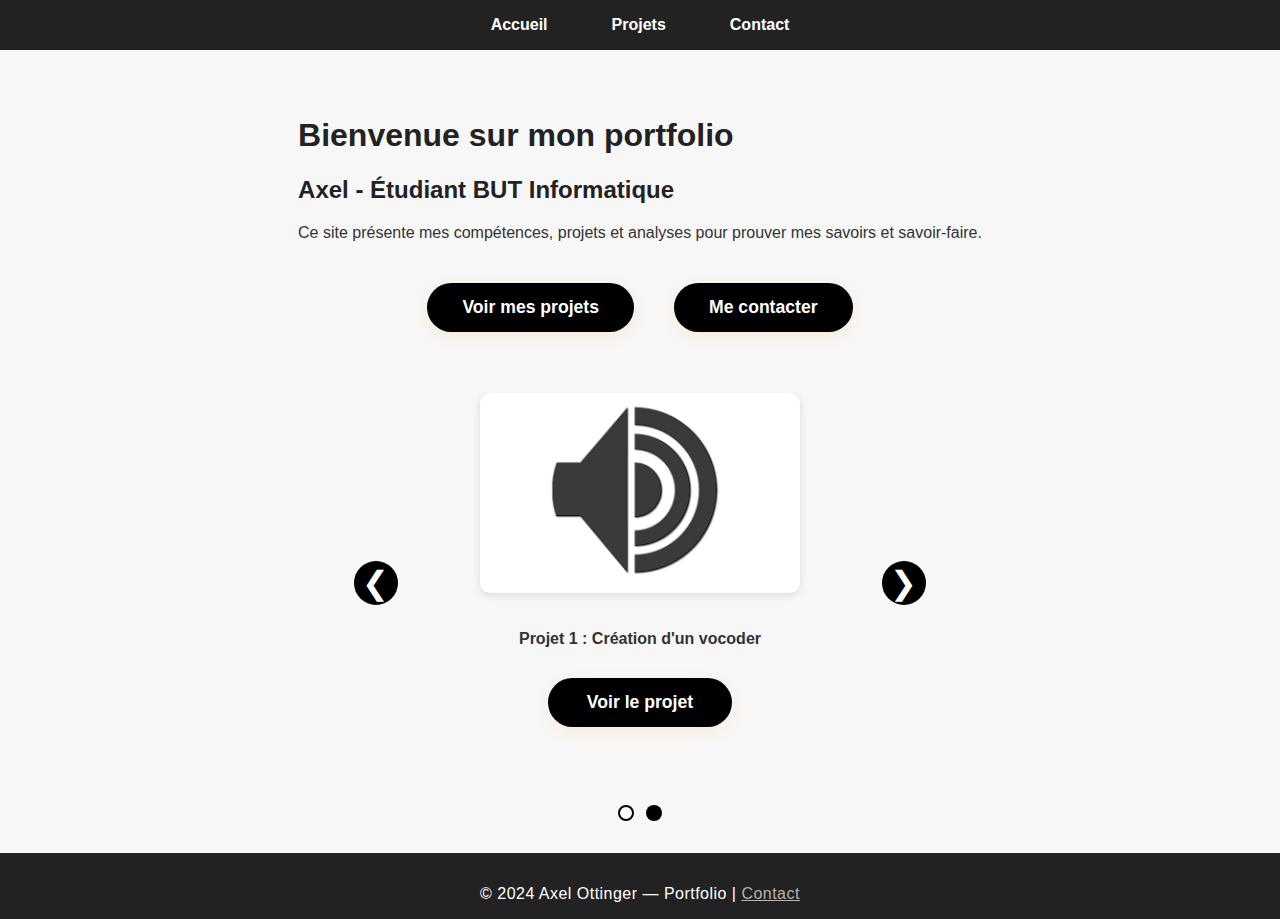
<file: index.html>
<!DOCTYPE html>
<html lang="fr">
<head>
    <meta charset="UTF-8">
    <title>Portfolio OTTINGER Axel</title>
    <link rel="stylesheet" href="style.css">
    <link rel="icon" type="image/png" href="image/logo.png">
</head>
<body>
    <!-- Barre de menu flottante -->
    <nav class="navbar">
        <ul>
            <li><a href="index.html">Accueil</a></li>
            <li><a href="projets/projets.html">Projets</a></li>
            <li><a href="contact.html">Contact</a></li>
        </ul>
    </nav>

    <!-- Section Accueil -->
    <section id="accueil" class="section">
        <h1>Bienvenue sur mon portfolio</h1>
        <h2>Axel - Étudiant BUT Informatique</h2>
        <p>Ce site présente mes compétences, projets et analyses pour prouver mes savoirs et savoir-faire.</p>
        <div class="accueil-liens">
            <a class="btn" href="projets/projets.html">Voir mes projets</a>
            <a class="btn" href="contact.html">Me contacter</a>
        </div>
        <!-- Carrousel des projets -->
        <div class="carousel-container">
            <button class="carousel-btn" id="carousel-prev">&#10094;</button>
            <div class="carousel" id="carousel">
                <div class="carousel-item active" data-link="projets/projet3.html">
                    <img src="image/projet3.png" alt="Projet 1">
                    <h4>Projet 1 : Création d'un vocoder</h4>
                    <button class="btn carousel-project-btn">Voir le projet</button>
                </div>
                <div class="carousel-item" data-link="projets/projet5.html">
                    <img src="image/puissance.jpeg" alt="Projet 2">
                    <h4>Projet 2 : PuissanceX avec interface et robot</h4>
                    <button class="btn carousel-project-btn">Voir le projet</button>
                </div>
            </div>
            <button class="carousel-btn" id="carousel-next">&#10095;</button>
        </div>
        <!-- Boutons d'accès direct aux projets dans le carrousel -->
        <div class="carousel-buttons">
            <button class="carousel-dot active" data-index="0" onclick="goToSlide(0)"></button>
            <button class="carousel-dot" data-index="1" onclick="goToSlide(1)"></button>
        </div>
    </section>
    <script>
        // Carrousel JS avec effet slide
        const items = document.querySelectorAll('.carousel-item');
        const dots = document.querySelectorAll('.carousel-dot');
        const carousel = document.getElementById('carousel');
        let current = 0;
        let isSliding = false;

        function slideTo(next, direction) {
            if (isSliding || next === current) return;
            isSliding = true;
            const currentItem = items[current];
            const nextItem = items[next];

            // Prépare la prochaine carte pour le slide
            nextItem.classList.add('sliding', direction === 'left' ? 'from-right' : 'from-left');
            nextItem.style.display = 'flex';

            // Lance l'animation de la carte actuelle
            currentItem.classList.add('sliding', direction === 'left' ? 'to-left' : 'to-right');

            setTimeout(() => {
                // Nettoie les classes et affiche la nouvelle carte
                currentItem.classList.remove('active', 'sliding', 'to-left', 'to-right');
                currentItem.style.display = 'none';
                nextItem.classList.remove('sliding', 'from-left', 'from-right');
                nextItem.classList.add('active');
                dots[current].classList.remove('active');
                dots[next].classList.add('active');
                current = next;
                isSliding = false;
            }, 400); // Durée de l'animation CSS
        }

        document.getElementById('carousel-next').onclick = () => {
            if (isSliding) return;
            const next = (current + 1) % items.length;
            slideTo(next, 'left');
        };
        document.getElementById('carousel-prev').onclick = () => {
            if (isSliding) return;
            const next = (current - 1 + items.length) % items.length;
            slideTo(next, 'right');
        };
        function goToSlide(idx) {
            if (isSliding || idx === current) return;
            slideTo(idx, idx > current ? 'left' : 'right');
        }

        // Boutons "Voir le projet" dans le carrousel
        document.querySelectorAll('.carousel-project-btn').forEach((btn, idx) => {
            btn.addEventListener('click', function() {
                const link = items[idx].getAttribute('data-link');
                if (link) window.location.href = link;
            });
        });

        // Initialisation : cacher toutes les cartes sauf la première
        items.forEach((item, idx) => {
            if (idx !== 0) item.style.display = 'none';
        });
    </script>
    <footer>
        © 2024 Axel Ottinger — Portfolio | <a href="mailto:axelottinger1@gmail.com">Contact</a>
    </footer>
</body>
</html>
</file>
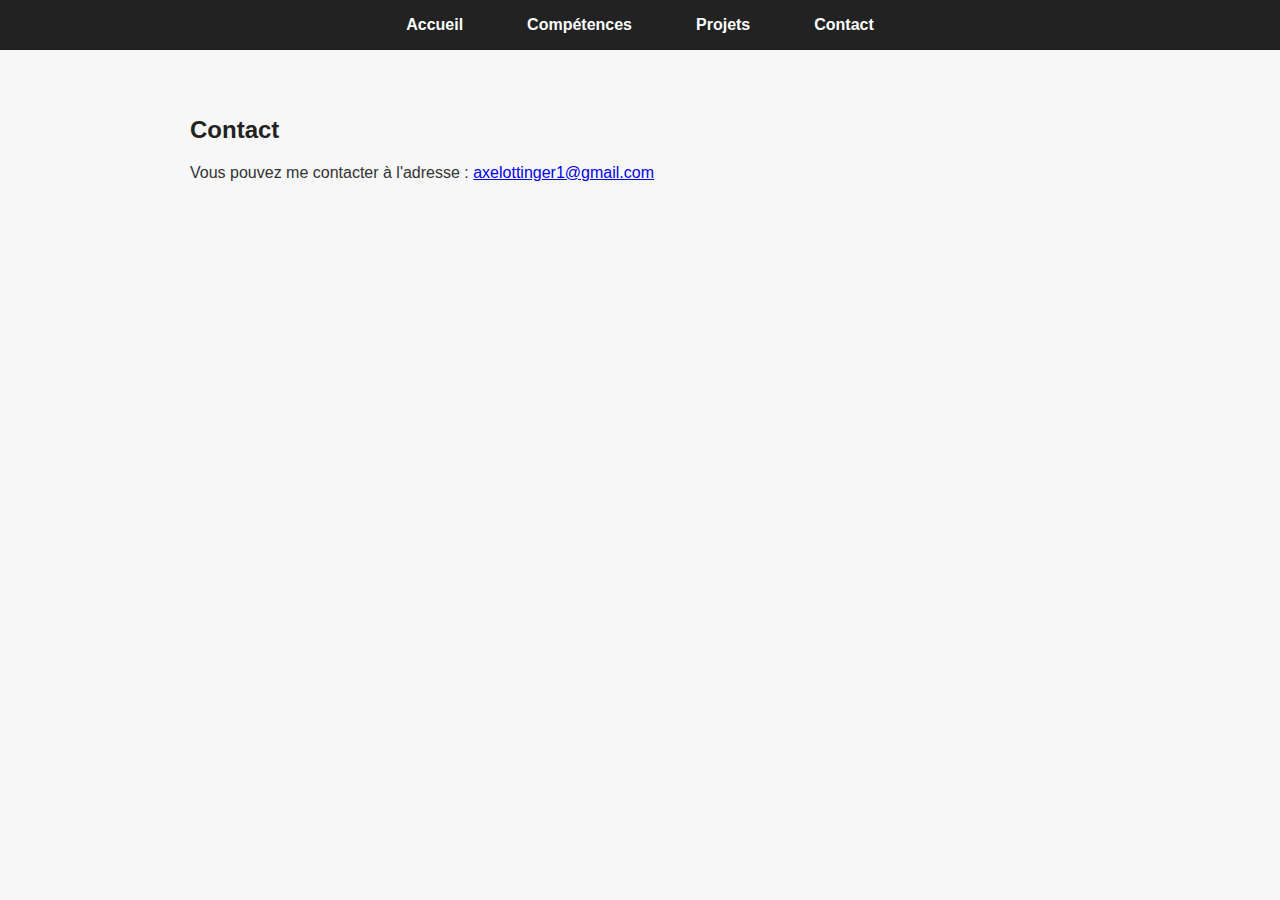
<file: portfolio/contact.html>
<!DOCTYPE html>
<html lang="fr">
<head>
    <meta charset="UTF-8">
    <title>Contact - Portfolio Axel</title>
    <link rel="stylesheet" href="style.css">
</head>
<body>
    <nav class="navbar">
        <ul>
            <li><a href="index.html">Accueil</a></li>
            <li><a href="competences.html">Compétences</a></li>
            <li><a href="projets/projets.html">Projets</a></li>
            <li><a href="contact.html">Contact</a></li>
        </ul>
    </nav>
    <section id="contact" class="section">
        <h2>Contact</h2>
        <p>Vous pouvez me contacter à l'adresse : <a href="mailto:axelottinger1@gmail.com">axelottinger1@gmail.com</a></p>
    </section>
</body>
</html>
</file>
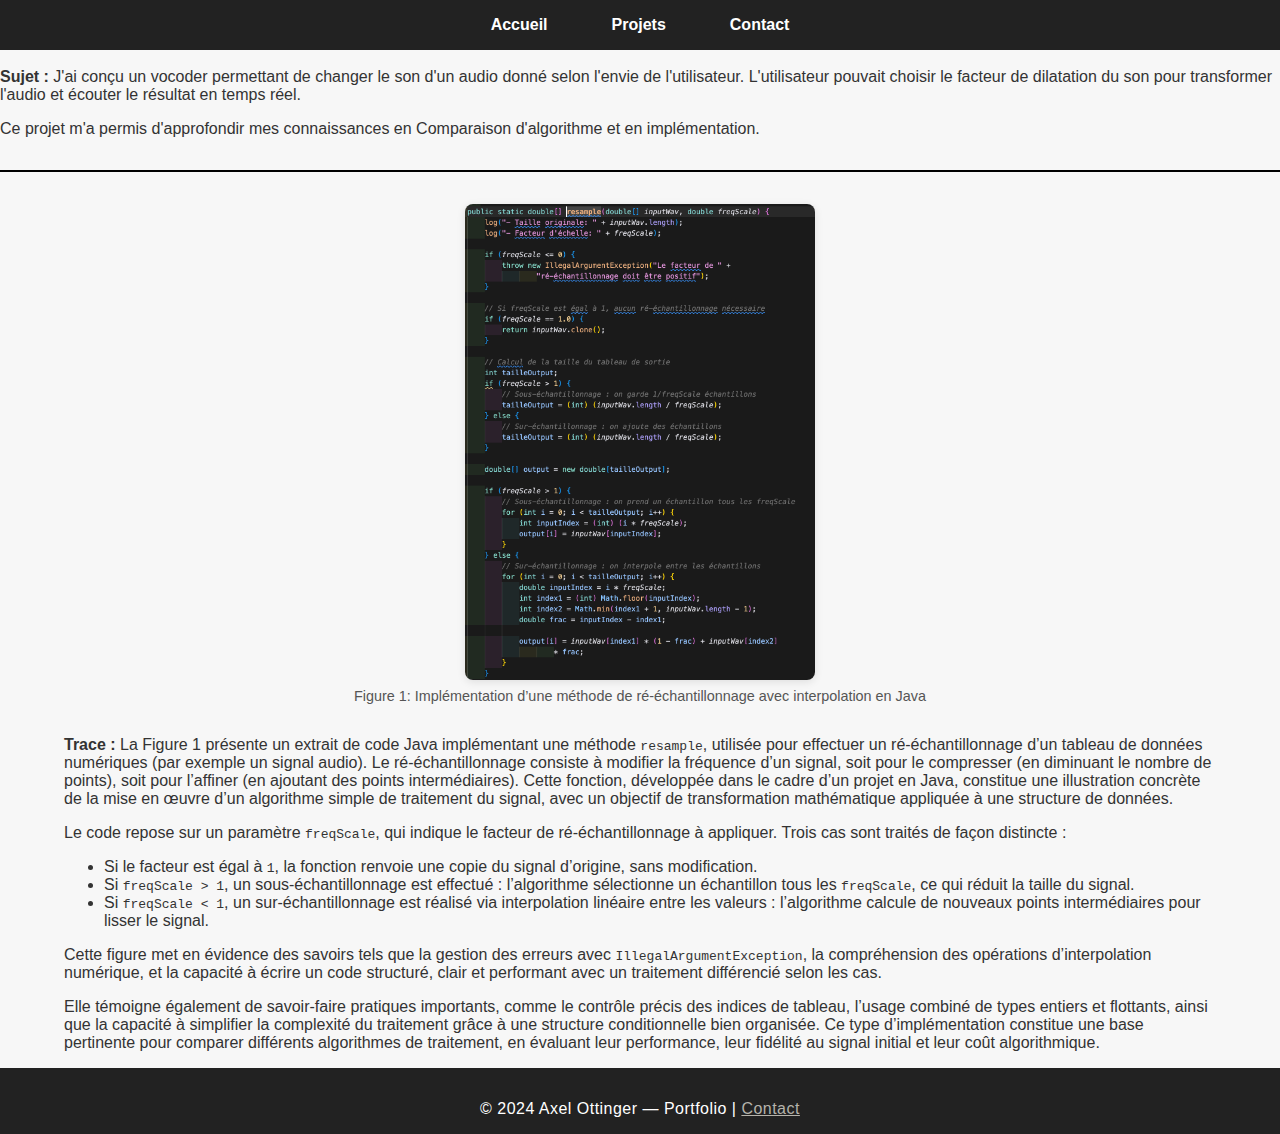
<file: projets/projet3.html>
<!DOCTYPE html>
<html lang="fr">
<head>
    <meta charset="UTF-8">
    <title>Projet 1 : Création d'un vocoder - Portfolio Axel</title>
    <link rel="stylesheet" href="../style.css">
    <link rel="icon" type="image/png" href="../image/logo.png">
</head>
<body>
    <nav class="navbar">
        <ul>
            <li><a href="../index.html">Accueil</a></li>
            <li><a href="projets.html">Projets</a></li>
            <li><a href="../contact.html">Contact</a></li>
        </ul>
    </nav>
    <section class="projet-section">
        <h2>Projet 1 : Création d'un vocoder</h2>
        <div class="texte">
            <p>
                <strong>Sujet :</strong> J'ai conçu un vocoder permettant de changer le son d'un audio donné selon l'envie de l'utilisateur. L'utilisateur pouvait choisir le facteur de dilatation du son pour transformer l'audio et écouter le résultat en temps réel.
            </p>
            <p>
                Ce projet m'a permis d'approfondir mes connaissances en Comparaison d'algorithme et en implémentation.
            </p>
            <hr class="separateur">
            <div class="figure">
                <img src="images/projet3/figure1.png" alt="Figure 1" />
                <figcaption>Figure 1: Implémentation d’une méthode de ré-échantillonnage avec interpolation en Java </figcaption>
                <div class="trace">
                    <p>
                        <strong>Trace :</strong> La Figure 1 présente un extrait de code Java implémentant une méthode <code>resample</code>, utilisée pour effectuer un ré-échantillonnage d’un tableau de données numériques (par exemple un signal audio). Le ré-échantillonnage consiste à modifier la fréquence d’un signal, soit pour le compresser (en diminuant le nombre de points), soit pour l’affiner (en ajoutant des points intermédiaires). Cette fonction, développée dans le cadre d’un projet en Java, constitue une illustration concrète de la mise en œuvre d’un algorithme simple de traitement du signal, avec un objectif de transformation mathématique appliquée à une structure de données.
                    </p>
                    <p>
                        Le code repose sur un paramètre <code>freqScale</code>, qui indique le facteur de ré-échantillonnage à appliquer. Trois cas sont traités de façon distincte :
                        <ul>
                            <li>Si le facteur est égal à <code>1</code>, la fonction renvoie une copie du signal d’origine, sans modification.</li>
                            <li>Si <code>freqScale &gt; 1</code>, un sous-échantillonnage est effectué : l’algorithme sélectionne un échantillon tous les <code>freqScale</code>, ce qui réduit la taille du signal.</li>
                            <li>Si <code>freqScale &lt; 1</code>, un sur-échantillonnage est réalisé via interpolation linéaire entre les valeurs : l’algorithme calcule de nouveaux points intermédiaires pour lisser le signal.</li>
                        </ul>
                    </p>
                    <p>
                        Cette figure met en évidence des savoirs tels que la gestion des erreurs avec <code>IllegalArgumentException</code>, la compréhension des opérations d’interpolation numérique, et la capacité à écrire un code structuré, clair et performant avec un traitement différencié selon les cas.
                    </p>
                    <p>
                        Elle témoigne également de savoir-faire pratiques importants, comme le contrôle précis des indices de tableau, l’usage combiné de types entiers et flottants, ainsi que la capacité à simplifier la complexité du traitement grâce à une structure conditionnelle bien organisée. Ce type d’implémentation constitue une base pertinente pour comparer différents algorithmes de traitement, en évaluant leur performance, leur fidélité au signal initial et leur coût algorithmique.
                    </p>
                </div>
            </div>
        </div>
    </section>
    <footer>
        © 2024 Axel Ottinger — Portfolio | <a href="mailto:axelottinger1@gmail.com">Contact</a>
    </footer>
</body>
</html>
</file>
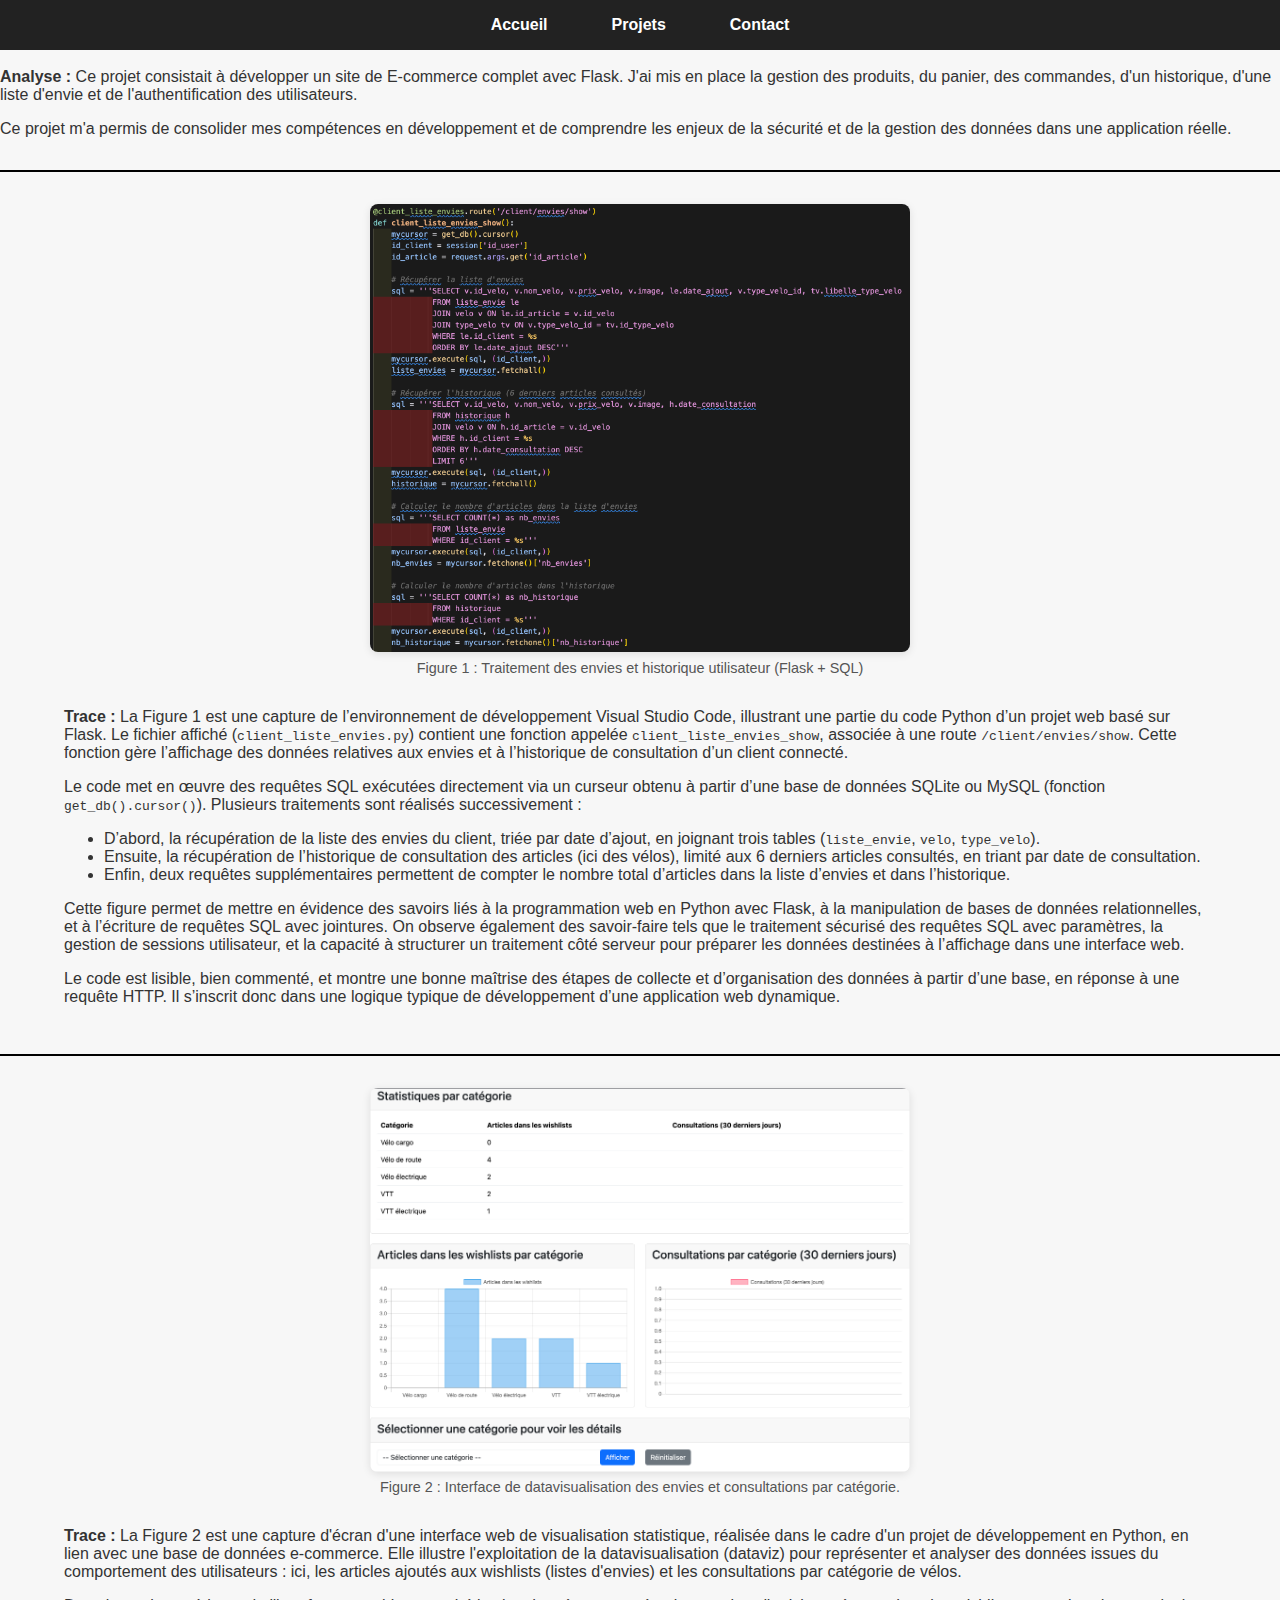
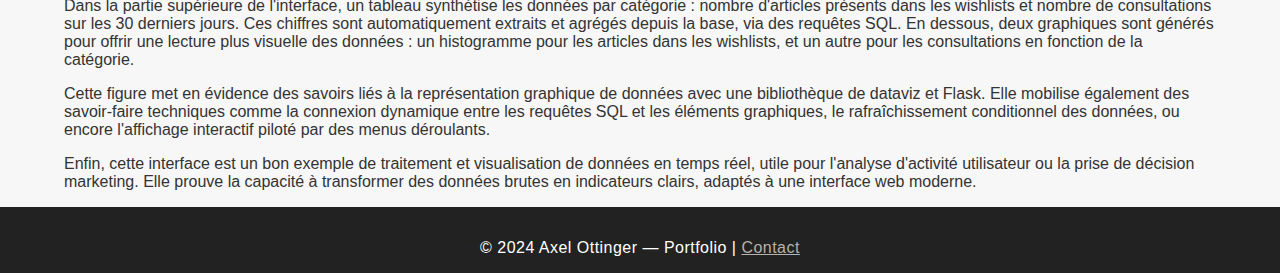
<file: projets/projet4.html>
<!DOCTYPE html>
<html lang="fr">
<head>
    <meta charset="UTF-8">
    <title>Projet 3 : Site de E-commerce en Flask - Portfolio Axel</title>
    <link rel="stylesheet" href="../style.css">
    <link rel="icon" type="image/png" href="images/logo.png">
</head>
<body>
    <nav class="navbar">
        <ul>
            <li><a href="../index.html">Accueil</a></li>
            <li><a href="projets.html">Projets</a></li>
            <li><a href="../contact.html">Contact</a></li>
        </ul>
    </nav>
    <section class="projet-section">
        <h2>Projet 3 : Site de E-commerce en Flask</h2>
        <div class="texte">
            <p>
                <strong>Analyse :</strong> Ce projet consistait à développer un site de E-commerce complet avec Flask. J'ai mis en place la gestion des produits, du panier, des commandes, d'un historique, d'une liste d'envie et de l'authentification des utilisateurs.
            </p>
            <p>
                Ce projet m'a permis de consolider mes compétences en développement et de comprendre les enjeux de la sécurité et de la gestion des données dans une application réelle.
            </p>
        </div>
        <hr class="separateur">
        <div class="figure">
            <img src="images/projet4/figure1.png" alt="Projet 4 : E-commerce Flask" style="max-width: 540px; width: 100%;" />
            <figcaption>Figure 1 : Traitement des envies et historique utilisateur (Flask + SQL)</figcaption>
            <div class="trace">
                <p>
                    <strong>Trace :</strong> La Figure 1 est une capture de l’environnement de développement Visual Studio Code, illustrant une partie du code Python d’un projet web basé sur Flask. Le fichier affiché (<code>client_liste_envies.py</code>) contient une fonction appelée <code>client_liste_envies_show</code>, associée à une route <code>/client/envies/show</code>. Cette fonction gère l’affichage des données relatives aux envies et à l’historique de consultation d’un client connecté.
                </p>
                <p>
                    Le code met en œuvre des requêtes SQL exécutées directement via un curseur obtenu à partir d’une base de données SQLite ou MySQL (fonction <code>get_db().cursor()</code>). Plusieurs traitements sont réalisés successivement :
                    <ul>
                        <li>D’abord, la récupération de la liste des envies du client, triée par date d’ajout, en joignant trois tables (<code>liste_envie</code>, <code>velo</code>, <code>type_velo</code>).</li>
                        <li>Ensuite, la récupération de l’historique de consultation des articles (ici des vélos), limité aux 6 derniers articles consultés, en triant par date de consultation.</li>
                        <li>Enfin, deux requêtes supplémentaires permettent de compter le nombre total d’articles dans la liste d’envies et dans l’historique.</li>
                    </ul>
                </p>
                <p>
                    Cette figure permet de mettre en évidence des savoirs liés à la programmation web en Python avec Flask, à la manipulation de bases de données relationnelles, et à l’écriture de requêtes SQL avec jointures. On observe également des savoir-faire tels que le traitement sécurisé des requêtes SQL avec paramètres, la gestion de sessions utilisateur, et la capacité à structurer un traitement côté serveur pour préparer les données destinées à l’affichage dans une interface web.
                </p>
                <p>
                    Le code est lisible, bien commenté, et montre une bonne maîtrise des étapes de collecte et d’organisation des données à partir d’une base, en réponse à une requête HTTP. Il s’inscrit donc dans une logique typique de développement d’une application web dynamique.
                </p>
            </div>
        </div>
        <hr class="separateur">
        <div class="figure">
            <img src="images/projet4/figure2.png" alt="Interface de visualisation statistique" style="max-width: 540px; width: 100%;" />
            <figcaption>Figure 2 : Interface de datavisualisation des envies et consultations par catégorie.</figcaption>
            <div class="trace">
                <p>
                    <strong>Trace :</strong> La Figure 2 est une capture d'écran d'une interface web de visualisation statistique, réalisée dans le cadre d'un projet de développement en Python, en lien avec une base de données e-commerce. Elle illustre l'exploitation de la datavisualisation (dataviz) pour représenter et analyser des données issues du comportement des utilisateurs : ici, les articles ajoutés aux wishlists (listes d'envies) et les consultations par catégorie de vélos.
                </p>
                <p>
                    Dans la partie supérieure de l'interface, un tableau synthétise les données par catégorie : nombre d'articles présents dans les wishlists et nombre de consultations sur les 30 derniers jours. Ces chiffres sont automatiquement extraits et agrégés depuis la base, via des requêtes SQL. En dessous, deux graphiques sont générés pour offrir une lecture plus visuelle des données : un histogramme pour les articles dans les wishlists, et un autre pour les consultations en fonction de la catégorie.
                </p>
                <p>
                    Cette figure met en évidence des savoirs liés à la représentation graphique de données avec une bibliothèque de dataviz et Flask. Elle mobilise également des savoir-faire techniques comme la connexion dynamique entre les requêtes SQL et les éléments graphiques, le rafraîchissement conditionnel des données, ou encore l'affichage interactif piloté par des menus déroulants.
                </p>
                <p>
                    Enfin, cette interface est un bon exemple de traitement et visualisation de données en temps réel, utile pour l'analyse d'activité utilisateur ou la prise de décision marketing. Elle prouve la capacité à transformer des données brutes en indicateurs clairs, adaptés à une interface web moderne.
                </p>
            </div>
        </div>
    </section>
    <footer>
        © 2024 Axel Ottinger — Portfolio | <a href="mailto:axelottinger1@gmail.com">Contact</a>
    </footer>
</body>
</html>
</file>
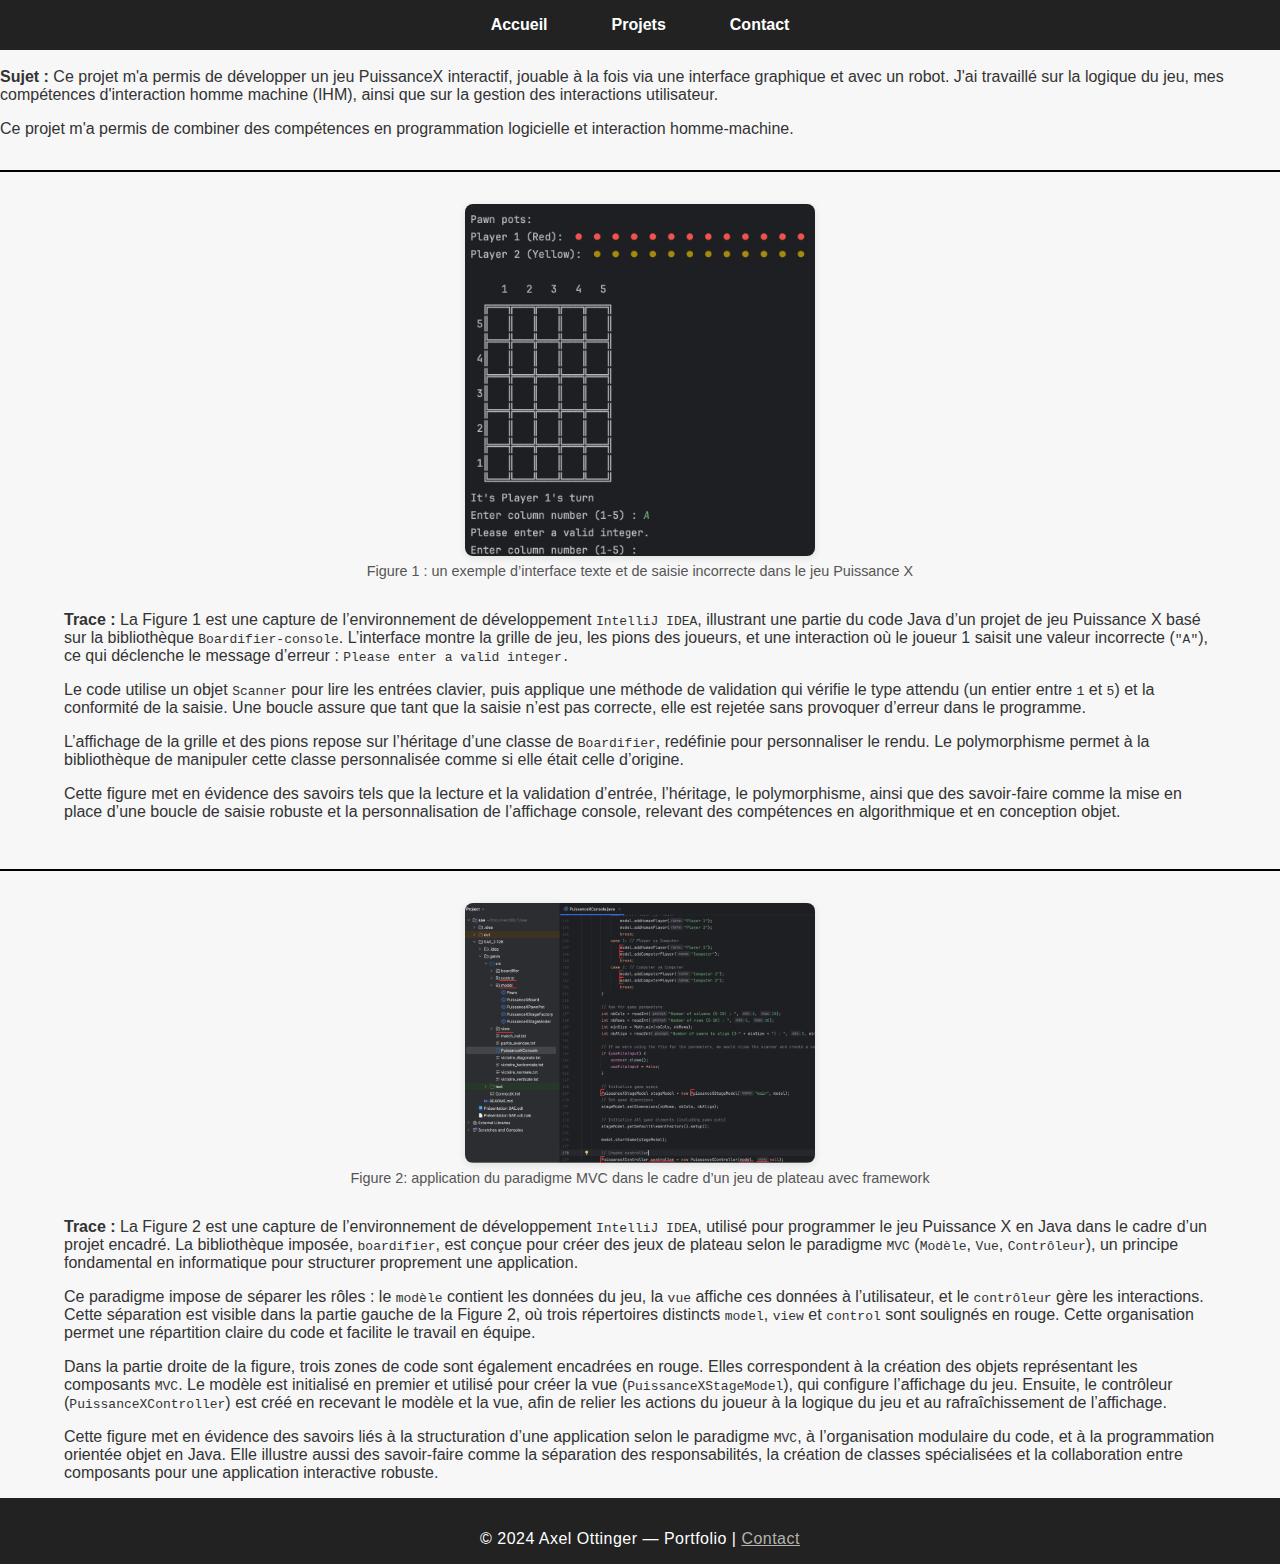
<file: projets/projet5.html>
<!DOCTYPE html>
<html lang="fr">
<head>
    <meta charset="UTF-8">
    <title>Projet 2 : PuissanceX avec interface et robot - Portfolio Axel</title>
    <link rel="stylesheet" href="../style.css">
    <link rel="icon" type="image/png" href="images/logo.png">
</head>
<body>
    <nav class="navbar">
        <ul>
            <li><a href="../index.html">Accueil</a></li>
            <li><a href="projets.html">Projets</a></li>
            <li><a href="../contact.html">Contact</a></li>
        </ul>
    </nav>
    <section class="projet-section">
        <h2>Projet 2 : PuissanceX avec interface et robot</h2>
        <div class="texte">
            <p>
                <strong>Sujet :</strong> Ce projet m'a permis de développer un jeu PuissanceX interactif, jouable à la fois via une interface graphique et avec un robot. J'ai travaillé sur la logique du jeu, mes compétences d'interaction homme machine (IHM), ainsi que sur la gestion des interactions utilisateur.
            </p>
            <p>
                Ce projet m'a permis de combiner des compétences en programmation logicielle et interaction homme-machine.
            </p>
        </div>
        <hr class="separateur">
        <div class="figure">
            <img src="images/projet5/figure1.png" alt="Figure 1" />
            <figcaption>Figure 1 : un exemple d’interface texte et de saisie incorrecte dans le jeu Puissance X</figcaption>
            <div class="trace">
                <p>
                    <strong>Trace :</strong> La Figure 1 est une capture de l’environnement de développement <code>IntelliJ IDEA</code>, illustrant une partie du code Java d’un projet de jeu Puissance X basé sur la bibliothèque <code>Boardifier-console</code>. L’interface montre la grille de jeu, les pions des joueurs, et une interaction où le joueur 1 saisit une valeur incorrecte (<code>"A"</code>), ce qui déclenche le message d’erreur : <code>Please enter a valid integer.</code>
                </p>
                <p>
                    Le code utilise un objet <code>Scanner</code> pour lire les entrées clavier, puis applique une méthode de validation qui vérifie le type attendu (un entier entre <code>1</code> et <code>5</code>) et la conformité de la saisie. Une boucle assure que tant que la saisie n’est pas correcte, elle est rejetée sans provoquer d’erreur dans le programme.
                </p>
                <p>
                    L’affichage de la grille et des pions repose sur l’héritage d’une classe de <code>Boardifier</code>, redéfinie pour personnaliser le rendu. Le polymorphisme permet à la bibliothèque de manipuler cette classe personnalisée comme si elle était celle d’origine.
                </p>
                <p>
                    Cette figure met en évidence des savoirs tels que la lecture et la validation d’entrée, l’héritage, le polymorphisme, ainsi que des savoir-faire comme la mise en place d’une boucle de saisie robuste et la personnalisation de l’affichage console, relevant des compétences en algorithmique et en conception objet.
                </p>
            </div>
        </div>
        <hr class="separateur">
        <div class="figure">
            <img src="images/projet5/Figures2.png" alt="Figure 2" />
            <figcaption>Figure 2: application du paradigme MVC dans le cadre d’un jeu de plateau avec framework</figcaption>
            <div class="trace">
                <p>
                    <strong>Trace :</strong> La Figure 2 est une capture de l’environnement de développement <code>IntelliJ IDEA</code>, utilisé pour programmer le jeu Puissance X en Java dans le cadre d’un projet encadré. La bibliothèque imposée, <code>boardifier</code>, est conçue pour créer des jeux de plateau selon le paradigme <code>MVC</code> (<code>Modèle</code>, <code>Vue</code>, <code>Contrôleur</code>), un principe fondamental en informatique pour structurer proprement une application.
                </p>
                <p>
                    Ce paradigme impose de séparer les rôles : le <code>modèle</code> contient les données du jeu, la <code>vue</code> affiche ces données à l’utilisateur, et le <code>contrôleur</code> gère les interactions. Cette séparation est visible dans la partie gauche de la Figure 2, où trois répertoires distincts <code>model</code>, <code>view</code> et <code>control</code> sont soulignés en rouge. Cette organisation permet une répartition claire du code et facilite le travail en équipe.
                </p>
                <p>
                    Dans la partie droite de la figure, trois zones de code sont également encadrées en rouge. Elles correspondent à la création des objets représentant les composants <code>MVC</code>. Le modèle est initialisé en premier et utilisé pour créer la vue (<code>PuissanceXStageModel</code>), qui configure l’affichage du jeu. Ensuite, le contrôleur (<code>PuissanceXController</code>) est créé en recevant le modèle et la vue, afin de relier les actions du joueur à la logique du jeu et au rafraîchissement de l’affichage.
                </p>
                <p>
                    Cette figure met en évidence des savoirs liés à la structuration d’une application selon le paradigme <code>MVC</code>, à l’organisation modulaire du code, et à la programmation orientée objet en Java. Elle illustre aussi des savoir-faire comme la séparation des responsabilités, la création de classes spécialisées et la collaboration entre composants pour une application interactive robuste.
                </p>
            </div>
        </div>
    </section>
    <footer>
        © 2024 Axel Ottinger — Portfolio | <a href="mailto:axelottinger1@gmail.com">Contact</a>
    </footer>
</body>
</html>
</file>
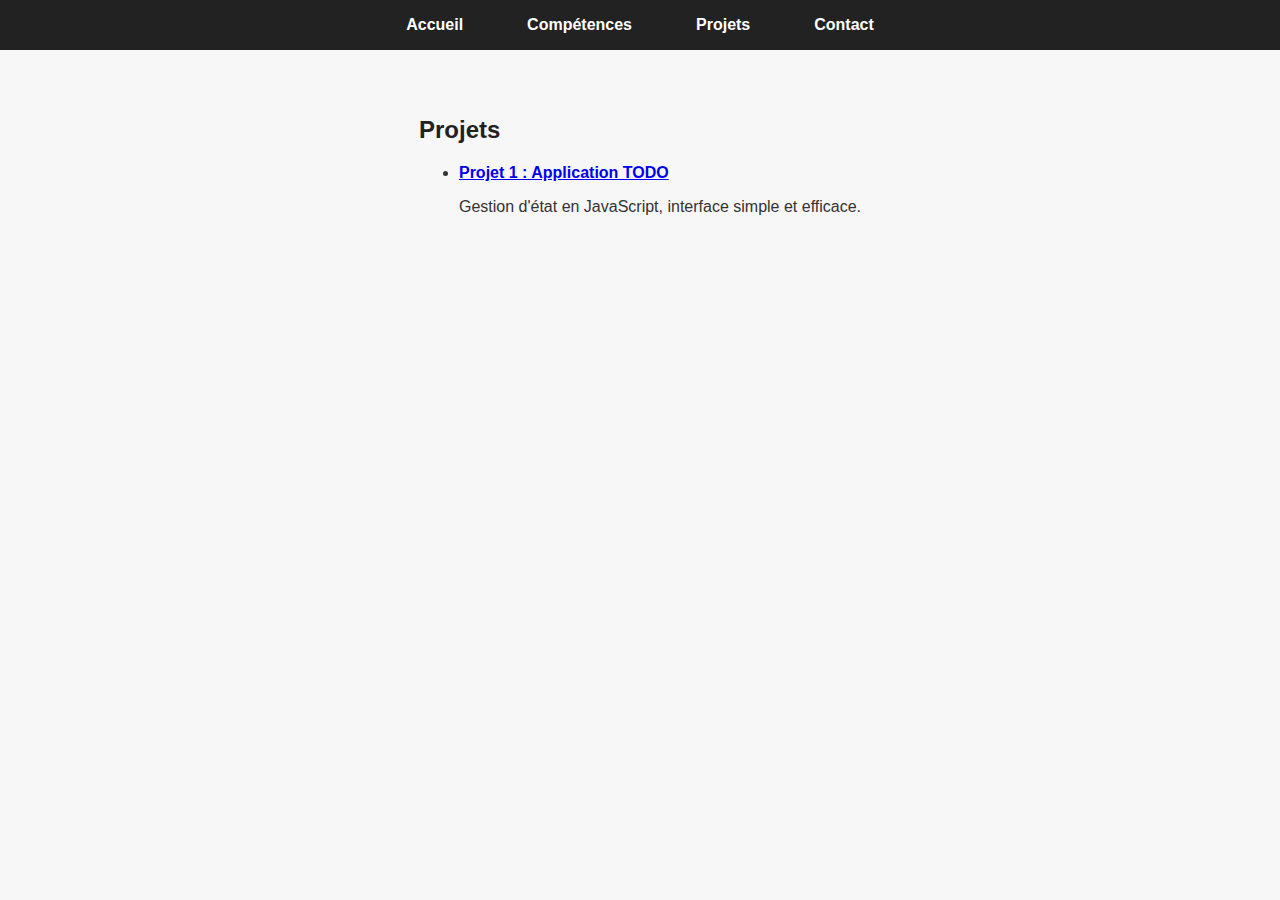
<file: projets/projets.html>
<!DOCTYPE html>
<html lang="fr">
<head>
    <meta charset="UTF-8">
    <title>Projets - Portfolio Axel</title>
    <link rel="stylesheet" href="../style.css">
</head>
<body>
    <nav class="navbar">
        <ul>
            <li><a href="../index.html">Accueil</a></li>
            <li><a href="../competences.html">Compétences</a></li>
            <li><a href="projets.html">Projets</a></li>
            <li><a href="../contact.html">Contact</a></li>
        </ul>
    </nav>
    <section id="projets" class="section">
        <h2>Projets</h2>
        <ul>
            <li>
                <a href="projet1.html">
                    <strong>Projet 1 : Application TODO</strong>
                </a>
                <p>Gestion d'état en JavaScript, interface simple et efficace.</p>
            </li>
            <!-- Ajoutez d'autres projets ici -->
        </ul>
    </section>
</body>
</html>
</file>
<file: style.css>
/* Barre de menu flottante */
.navbar {
    position: fixed;
    top: 0;
    width: 100%;
    background: #222;
    color: #fff;
    z-index: 1000;
}
.navbar ul {
    display: flex;
    justify-content: center;
    list-style: none;
    margin: 0;
    padding: 1em 0;
}
.navbar li {
    margin: 0 2em;
}
.navbar a {
    color: #fff;
    text-decoration: none;
    font-weight: bold;
}
.navbar a:hover {
    color: #b5b3ab;
}

/* Sections */
.section {
    padding: 6em 2em 2em 2em;
    max-width: 900px;
    margin: 0 auto;
}

/* Présentation en zigzag */
.zigzag {
    display: flex;
    align-items: flex-start;
    justify-content: space-between;
    margin-bottom: 3em;
    flex-direction: row;
}
.zigzag .texte, .zigzag .figure {
    width: 48%;
}
.zigzag .texte {
    order: 1;
    text-align: left;
}
.zigzag .figure {
    order: 2;
    display: flex;
    flex-direction: column;
    align-items: center;
}
.zigzag:nth-child(even) {
    flex-direction: row-reverse;
}

@media (max-width: 900px) {
    .zigzag {
        flex-direction: column;
        align-items: stretch;
    }
    .zigzag .texte, .zigzag .figure {
        width: 100%;
    }
    .zigzag .figure {
        margin-top: 2em;
    }
}

/* Figures */
.figure {
    display: flex;
    flex-direction: column;
    align-items: center;
}
.figure img {
    width: 100%;
    max-width: 350px;
    border-radius: 8px;
    box-shadow: 0 2px 8px rgba(0, 0, 0, 0.1);
}

.section .figure:nth-of-type(3) img {
    max-width: 540px;
}
.figure .trace {
    margin-top: 1em;
    width: 90%;
    border-radius: 8px;
}
.figure figcaption {
    font-size: 0.9em;
    color: #555;
    margin-top: 0.5em;
}
/* Titres */
h1, h2, h3 {
    font-family: 'Segoe UI', Arial, sans-serif;
    color: #222;
}

/* Palette de couleurs */
body {
    background: #f7f7f7;
    font-family: 'Segoe UI', Arial, sans-serif;
    color: #333;
    margin: 0;
    padding: 0;
}

/* Styles pour les boutons et la liste de liens */
.accueil-liens {
    margin: 2em 0;
    text-align: center;
}
.accueil-liens .btn {
    display: inline-block;
    margin: 0.5em 1em;
    padding: 0.8em 2em;
    background: #000000;
    color: #fff;
    border-radius: 25px;
    text-decoration: none;
    font-weight: bold;
    transition: background 0.2s;
}
.accueil-liens .btn:hover {
    background: rgba(255, 255, 255, 0);
    color: #000;
    border: 2px solid #000;
}
.accueil-liens ul {
    list-style: none;
    padding: 0;
}
.accueil-liens ul li {
    margin: 0.5em 0;
}

/* Styles pour les boutons modernes */
.btn, .carousel-project-btn {
    display: inline-block;
    margin: 0.5em 1em;
    padding: 0.8em 2.2em;
    background: #000000;
    color: #fff;
    border-radius: 30px;
    text-decoration: none;
    font-weight: bold;
    font-size: 1.1em;
    border: none;
    box-shadow: 0 4px 16px rgba(255,152,0,0.12);
    cursor: pointer;
    transition: background 0.2s, color 0.2s, transform 0.15s, box-shadow 0.2s;
    position: relative;
    overflow: hidden;
}
.btn:hover, .carousel-project-btn:hover {
    background: linear-gradient(90deg, rgba(255, 255, 255, 0) 0%, rgba(255, 255, 255, 0) 100%);
    color: #000000;
    transform: translateY(-2px) scale(1.04);
    box-shadow: 0 8px 24px rgb(0, 0, 0);
    border: 2px solid #000;
}
.btn:active, .carousel-project-btn:active {
    transform: scale(0.98);
    box-shadow: 0 2px 8px rgba(255,152,0,0.10);
}

/* Styles pour le carousel */
.carousel-container {
    display: flex;
    align-items: center;
    justify-content: center;
    margin: 3em 0 2em 0;
    position: relative;
}
.carousel {
    width: 420px; /* Augmente la largeur du carrousel */
    min-height: 380px; /* Augmente la hauteur minimale */
    overflow: hidden;
    position: relative;
    display: flex;
    justify-content: center;
}
.carousel-item {
    display: none;
    flex-direction: column;
    align-items: center;
    text-align: center;
    transition: opacity 0.4s, transform 0.4s;
    width: 100%;
    position: absolute;
    left: 0;
    top: 0;
    opacity: 0;
    transform: translateX(0);
    z-index: 1;
}
.carousel-item.active {
    display: flex;
    position: relative;
    opacity: 1;
    transform: translateX(0);
    z-index: 2;
}

/* Taille et affichage des images du carrousel */
.carousel-item img {
    width: 320px;
    height: 200px;
    object-fit: contain;
    display: block;
    margin-bottom: 1em;
    border-radius: 10px;
    box-shadow: 0 2px 8px rgba(0,0,0,0.12);
    background: #fff;
}

/* Animation slide */
.carousel-item.sliding.to-left {
    opacity: 0;
    transform: translateX(-100%);
    z-index: 3;
}
.carousel-item.sliding.to-right {
    opacity: 0;
    transform: translateX(100%);
    z-index: 3;
}
.carousel-item.sliding.from-left {
    opacity: 1;
    transform: translateX(-100%);
    z-index: 4;
    animation: slide-in-right 0.4s forwards;
}
.carousel-item.sliding.from-right {
    opacity: 1;
    transform: translateX(100%);
    z-index: 4;
    animation: slide-in-left 0.4s forwards;
}

@keyframes slide-in-right {
    from {
        opacity: 1;
        transform: translateX(-100%);
    }
    to {
        opacity: 1;
        transform: translateX(0);
    }
}
@keyframes slide-in-left {
    from {
        opacity: 1;
        transform: translateX(100%);
    }
    to {
        opacity: 1;
        transform: translateX(0);
    }
}

/* Styles pour les boutons du carrousel (dots) */
.carousel-buttons {
    display: flex;
    justify-content: center;
    margin-top: 1em;
    gap: 0.7em;
}
.carousel-dot {
    width: 16px;
    height: 16px;
    border-radius: 50%;
    border: 2px solid rgba(255, 255, 255, 0);
    background: #000000;
    cursor: pointer;
    transition: background 0.2s, border 0.2s;
    outline: none;
    padding: 0;
}
.carousel-dot.active {
    background: #ffffff;
    border: 2px solid #000000;
}

/* Styles pour les flèches du carrousel */
.carousel-btn {
    background: #000;
    border: none;
    color: #fff;
    font-size: 2em;
    border-radius: 50%;
    width: 44px;
    height: 44px;
    cursor: pointer;
    margin: 0 1em;
    transition: background 0.2s, color 0.2s, transform 0.15s;
    z-index: 2;
    display: flex;
    align-items: center;
    justify-content: center;
}
.carousel-btn:hover {
    background: #ffffff;
    border: 2px solid #000000;
    color: #000000;
    transform: scale(1.08);
}

/* Carrousel horizontal */
.carousel-scroll-container {
    width: 100%;
    max-width: 900px;
    margin: 40px auto 0 auto;
    display: flex;
    flex-direction: column;
    align-items: center;
}

.carousel-scroll {
    display: flex;
    overflow-x: auto;
    scroll-behavior: smooth;
    gap: 32px;
    padding: 16px 0;
    width: 100%;
    scrollbar-width: thin;
    scrollbar-color: #bbb #eee;
}

.carousel-scroll::-webkit-scrollbar {
    height: 8px;
}
.carousel-scroll::-webkit-scrollbar-thumb {
    background: #bbb;
    border-radius: 4px;
}
.carousel-scroll::-webkit-scrollbar-track {
    background: #eee;
    border-radius: 4px;
}

.carousel-card {
    flex: 0 0 260px;
    background: #fff;
    border-radius: 16px;
    box-shadow: 0 2px 12px rgba(0,0,0,0.08);
    display: flex;
    flex-direction: column;
    align-items: center;
    padding: 18px 14px 20px 14px;
    transition: transform 0.2s;
    min-height: 340px;
    max-width: 260px;
}
.carousel-card img {
    width: 100%;
    height: 160px;
    object-fit: contain;
    border-radius: 10px;
    margin-bottom: 12px;
    background: #f7f7f7;
}
.carousel-card h4 {
    margin: 8px 0 14px 0;
    font-size: 1.08em;
    text-align: center;
}
.carousel-card .btn.carousel-project-btn {
    margin-top: auto;
    width: 100%;
    font-size: 1em;
}
.carousel-card:hover {
    transform: translateY(-6px) scale(1.03);
    box-shadow: 0 4px 18px rgba(0,0,0,0.13);
}

.carousel-scroll-dots {
    display: flex;
    justify-content: center;
    gap: 10px;
    margin: 14px 0 0 0;
}
.carousel-scroll-dots .carousel-dot {
    width: 13px;
    height: 13px;
    border-radius: 50%;
    border: none;
    background: #bbb;
    cursor: pointer;
    transition: background 0.2s;
}
.carousel-scroll-dots .carousel-dot.active {
    background: #333;
}

@media (max-width: 700px) {
    .carousel-scroll-container {
        max-width: 100vw;
    }
    .carousel-scroll {
        gap: 16px;
    }
    .carousel-card {
        min-width: 80vw;
        max-width: 90vw;
        flex-basis: 80vw;
    }
}

/* Séparateur */
.separateur {
    border: none;
    border-top: 2px solid #000000;
    margin: 2em 0;
    width: 100%;
}

/* Footer */
footer {
    width: 100%;
    background: #222;
    color: #fff;
    text-align: center;
    padding: 2em 0 1em 0;
    font-size: 1em;
    margin-top: auto;
    letter-spacing: 0.03em;
}
footer a {
    color: #b5b3ab;
    text-decoration: underline;
}
footer a:hover {
    color: #fff;
}

/* Carte de contact */
.contact-card {
    max-width: 400px;
    margin: 3em auto 0 auto;
    padding: 2em 2em 1.5em 2em;
    background: #fff;
    border-radius: 18px;
    box-shadow: 0 4px 24px rgba(0,0,0,0.10);
    display: flex;
    flex-direction: column;
    align-items: flex-start;
    text-align: left;
    gap: 2em;
}

.contact-item {
    display: flex;
    align-items: center;
    gap: 1em;
    font-size: 1.2em;
    text-align: left;
}

.contact-item i {
    font-size: 1.6em;
    color: #000;
    background: #f7f7f7;
    border-radius: 50%;
    padding: 0.4em;
    box-shadow: 0 2px 8px rgba(0,0,0,0.07);
}

.contact-item a {
    color: #000;
    text-decoration: none;
    font-weight: 500;
    transition: color 0.2s;
    word-break: break-all;
}

.contact-item a:hover {
    color: #b5b3ab;
    text-decoration: underline;
}

/* ...autres styles au besoin... */

html, body {
    height: 100%;
    margin: 0;
    padding: 0;
}

body {
    min-height: 100vh;
    display: flex;
    flex-direction: column;
}
</file>
<file: portfolio/style.css>
/* ...existing code... */

/* Barre de menu flottante */
.navbar {
    position: fixed;
    top: 0;
    width: 100%;
    background: #222;
    color: #fff;
    z-index: 1000;
}
.navbar ul {
    display: flex;
    justify-content: center;
    list-style: none;
    margin: 0;
    padding: 1em 0;
}
.navbar li {
    margin: 0 2em;
}
.navbar a {
    color: #fff;
    text-decoration: none;
    font-weight: bold;
}
.navbar a:hover {
    color: #b5b3ab;
}

/* Sections */
.section {
    padding: 6em 2em 2em 2em;
    max-width: 900px;
    margin: 0 auto;
}

/* Présentation en zigzag */
.zigzag {
    display: flex;
    align-items: center;
    justify-content: space-between;
    margin-bottom: 3em;
}
.zigzag .texte, .zigzag .figure {
    width: 45%;
}
.zigzag:nth-child(even) {
    flex-direction: row-reverse;
}

/* Figures */
.figure img {
    width: 100%;
    border-radius: 8px;
    box-shadow: 0 2px 8px rgba(0,0,0,0.1);
}
.figure figcaption {
    font-size: 0.9em;
    color: #555;
    margin-top: 0.5em;
}

/* Titres */
h1, h2, h3 {
    font-family: 'Segoe UI', Arial, sans-serif;
    color: #222;
}

/* Palette de couleurs */
body {
    background: #f7f7f7;
    font-family: 'Segoe UI', Arial, sans-serif;
    color: #333;
    margin: 0;
    padding: 0;
}

/* Styles pour les boutons et la liste de liens */
.accueil-liens {
    margin: 2em 0;
    text-align: center;
}
.accueil-liens .btn {
    display: inline-block;
    margin: 0.5em 1em;
    padding: 0.8em 2em;
    background: #000000;
    color: #fff;
    border-radius: 25px;
    text-decoration: none;
    font-weight: bold;
    transition: background 0.2s;
}
.accueil-liens .btn:hover {
    background: rgba(255, 255, 255, 0);
    color: #000;
    border: 2px solid #000;
}
.accueil-liens ul {
    list-style: none;
    padding: 0;
}
.accueil-liens ul li {
    margin: 0.5em 0;
}

/* Styles pour les boutons modernes */
.btn, .carousel-project-btn {
    display: inline-block;
    margin: 0.5em 1em;
    padding: 0.8em 2.2em;
    background: linear-gradient(90deg, #000000 0%, rgba(255, 255, 255, 0) 100%);
    color: #fff;
    border-radius: 30px;
    text-decoration: none;
    font-weight: bold;
    font-size: 1.1em;
    border: none;
    box-shadow: 0 4px 16px rgba(255,152,0,0.12);
    cursor: pointer;
    transition: background 0.2s, color 0.2s, transform 0.15s, box-shadow 0.2s;
    position: relative;
    overflow: hidden;
}
.btn:hover, .carousel-project-btn:hover {
    background: linear-gradient(90deg, rgba(255, 255, 255, 0) 0%, rgba(255, 255, 255, 0) 100%);
    color: #000000;
    transform: translateY(-2px) scale(1.04);
    box-shadow: 0 8px 24px rgb(0, 0, 0);
}
.btn:active, .carousel-project-btn:active {
    transform: scale(0.98);
    box-shadow: 0 2px 8px rgba(255,152,0,0.10);
}

/* Styles pour le carousel */
.carousel-container {
    display: flex;
    align-items: center;
    justify-content: center;
    margin: 3em 0 2em 0;
    position: relative;
}
.carousel {
    width: 350px;
    min-height: 340px;
    overflow: hidden;
    position: relative;
    display: flex;
    justify-content: center;
}
.carousel-item {
    display: none;
    flex-direction: column;
    align-items: center;
    text-align: center;
    transition: opacity 0.4s, transform 0.4s;
    width: 100%;
    position: absolute;
    left: 0;
    top: 0;
    opacity: 0;
    transform: translateX(0);
    z-index: 1;
}
.carousel-item.active {
    display: flex;
    position: relative;
    opacity: 1;
    transform: translateX(0);
    z-index: 2;
}

/* Animation slide */
.carousel-item.sliding.to-left {
    opacity: 0;
    transform: translateX(-100%);
    z-index: 3;
}
.carousel-item.sliding.to-right {
    opacity: 0;
    transform: translateX(100%);
    z-index: 3;
}
.carousel-item.sliding.from-left {
    opacity: 1;
    transform: translateX(-100%);
    z-index: 4;
    animation: slide-in-right 0.4s forwards;
}
.carousel-item.sliding.from-right {
    opacity: 1;
    transform: translateX(100%);
    z-index: 4;
    animation: slide-in-left 0.4s forwards;
}

@keyframes slide-in-right {
    from {
        opacity: 1;
        transform: translateX(-100%);
    }
    to {
        opacity: 1;
        transform: translateX(0);
    }
}
@keyframes slide-in-left {
    from {
        opacity: 1;
        transform: translateX(100%);
    }
    to {
        opacity: 1;
        transform: translateX(0);
    }
}

/* Styles pour les boutons du carrousel (dots) */
.carousel-buttons {
    display: flex;
    justify-content: center;
    margin-top: 1em;
    gap: 0.7em;
}
.carousel-dot {
    width: 16px;
    height: 16px;
    border-radius: 50%;
    border: 2px solid rgba(255, 255, 255, 0);
    background: #000000;
    cursor: pointer;
    transition: background 0.2s, border 0.2s;
    outline: none;
    padding: 0;
}
.carousel-dot.active {
    background: #ffffff;
    border: 2px solid #000000;
}

/* Styles pour les flèches du carrousel */
.carousel-btn {
    background: #000;
    border: none;
    color: #fff;
    font-size: 2em;
    border-radius: 50%;
    width: 44px;
    height: 44px;
    cursor: pointer;
    margin: 0 1em;
    transition: background 0.2s, color 0.2s, transform 0.15s;
    z-index: 2;
    display: flex;
    align-items: center;
    justify-content: center;
}
.carousel-btn:hover {
    background: #ffffff;
    border: 2px solid #000000;
    color: #000000;
    transform: scale(1.08);
}

/* ...autres styles au besoin... */
</file>
